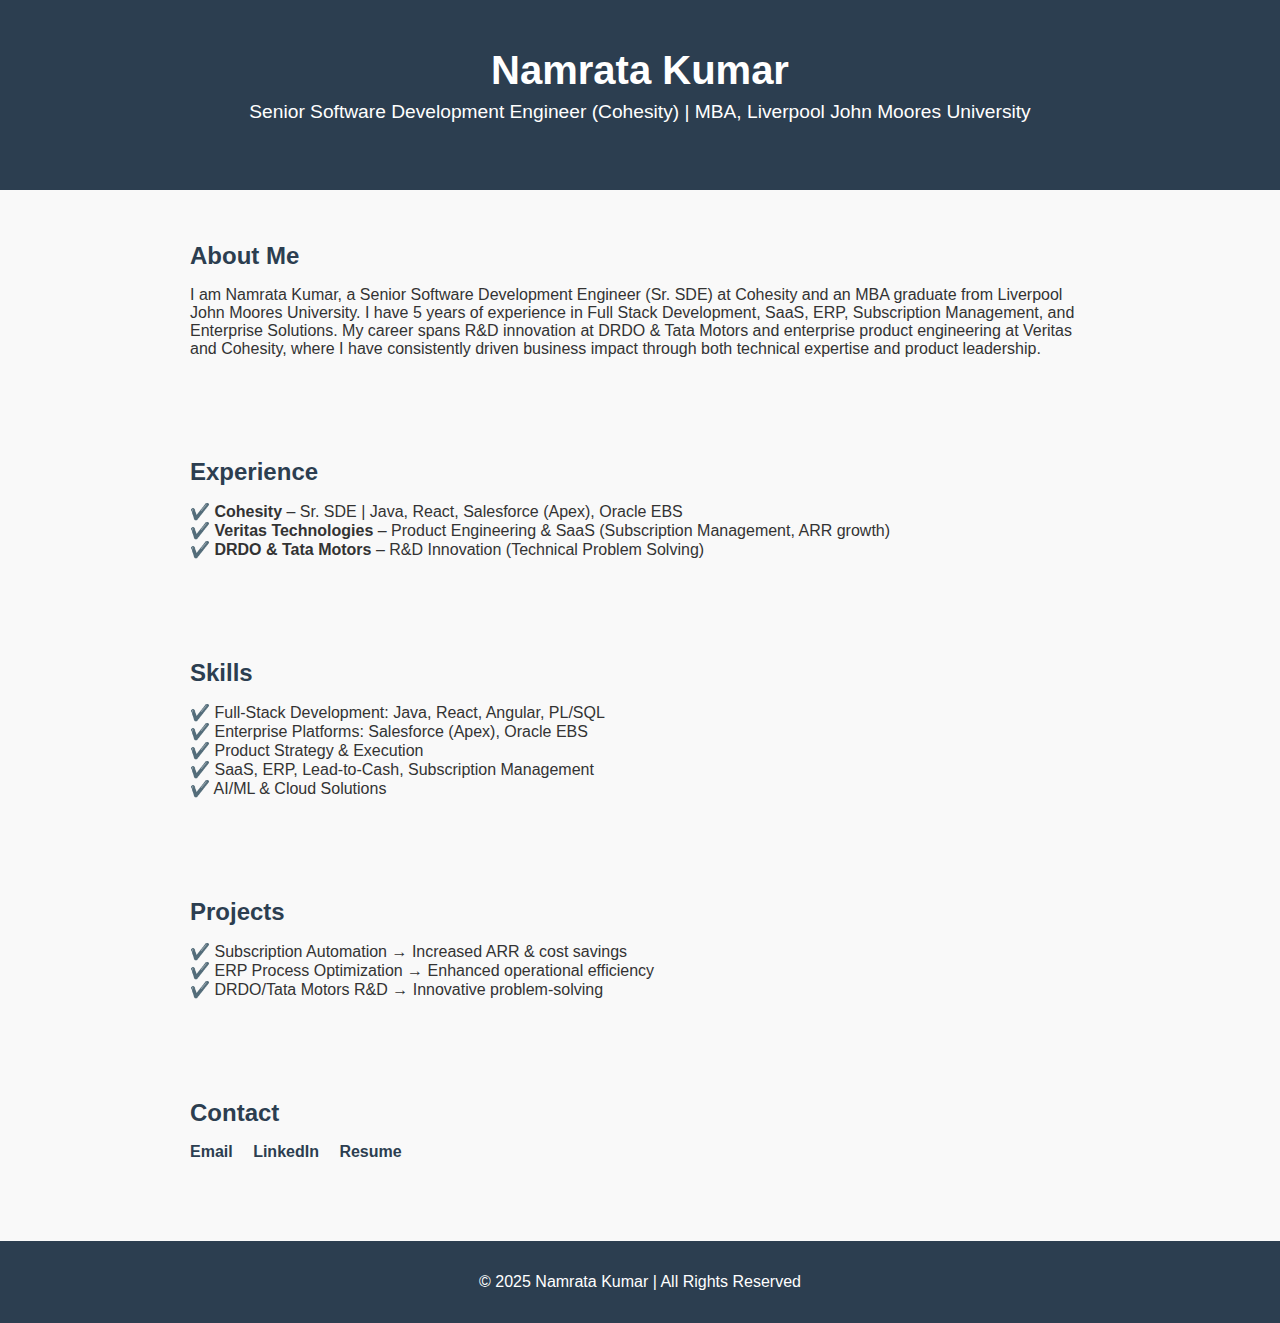
<file: portfolio_site.html>
<!DOCTYPE html>
<html lang="en">
<head>
  <meta charset="UTF-8">
  <meta name="viewport" content="width=device-width, initial-scale=1.0">
  <meta name="description" content="Official website of Namrata Kumar – Senior Software Development Engineer (Cohesity) and MBA (Liverpool John Moores University) with expertise in SaaS, ERP, Product Management & Full-Stack Development.">
  <title>Namrata Kumar | Sr. SDE | MBA</title>
  <style>
    body {
      font-family: Arial, sans-serif;
      margin: 0;
      padding: 0;
      background-color: #f9f9f9;
      color: #333;
    }
    header {
      background: #2c3e50;
      color: white;
      text-align: center;
      padding: 3rem 1rem;
    }
    header h1 {
      margin: 0;
      font-size: 2.5rem;
    }
    header p {
      font-size: 1.2rem;
      margin-top: 0.5rem;
    }
    section {
      max-width: 900px;
      margin: auto;
      padding: 2rem 1rem;
    }
    h2 {
      color: #2c3e50;
      margin-bottom: 1rem;
    }
    ul {
      list-style: none;
      padding: 0;
    }
    ul li::before {
      content: "✔️ ";
    }
    .contact a {
      color: #2c3e50;
      text-decoration: none;
      margin-right: 1rem;
      font-weight: bold;
    }
    footer {
      text-align: center;
      padding: 1rem;
      background: #2c3e50;
      color: white;
      margin-top: 2rem;
    }
  </style>
</head>
<body>
  <header>
    <h1>Namrata Kumar</h1>
    <p>Senior Software Development Engineer (Cohesity) | MBA, Liverpool John Moores University</p>
  </header>

  <section>
    <h2>About Me</h2>
    <p>I am Namrata Kumar, a Senior Software Development Engineer (Sr. SDE) at Cohesity and an MBA graduate from Liverpool John Moores University. I have 5 years of experience in Full Stack Development, SaaS, ERP, Subscription Management, and Enterprise Solutions. My career spans R&D innovation at DRDO & Tata Motors and enterprise product engineering at Veritas and Cohesity, where I have consistently driven business impact through both technical expertise and product leadership.</p>
  </section>

  <section>
    <h2>Experience</h2>
    <ul>
      <li><b>Cohesity</b> – Sr. SDE | Java, React, Salesforce (Apex), Oracle EBS</li>
      <li><b>Veritas Technologies</b> – Product Engineering & SaaS (Subscription Management, ARR growth)</li>
      <li><b>DRDO & Tata Motors</b> – R&D Innovation (Technical Problem Solving)</li>
    </ul>
  </section>

  <section>
    <h2>Skills</h2>
    <ul>
      <li>Full-Stack Development: Java, React, Angular, PL/SQL</li>
      <li>Enterprise Platforms: Salesforce (Apex), Oracle EBS</li>
      <li>Product Strategy & Execution</li>
      <li>SaaS, ERP, Lead-to-Cash, Subscription Management</li>
      <li>AI/ML & Cloud Solutions</li>
    </ul>
  </section>

  <section>
    <h2>Projects</h2>
    <ul>
      <li>Subscription Automation → Increased ARR & cost savings</li>
      <li>ERP Process Optimization → Enhanced operational efficiency</li>
      <li>DRDO/Tata Motors R&D → Innovative problem-solving</li>
    </ul>
  </section>

  <section>
    <h2>Contact</h2>
    <p class="contact">
      <a href="mailto:namrata.kumar@email.com">Email</a>
      <a href="https://www.linkedin.com/in/namrata-kumar" target="_blank">LinkedIn</a>
      <a href="/resume.pdf" target="_blank">Resume</a>
    </p>
  </section>

  <footer>
    <p>© 2025 Namrata Kumar | All Rights Reserved</p>
  </footer>
</body>
</html>
</file>
